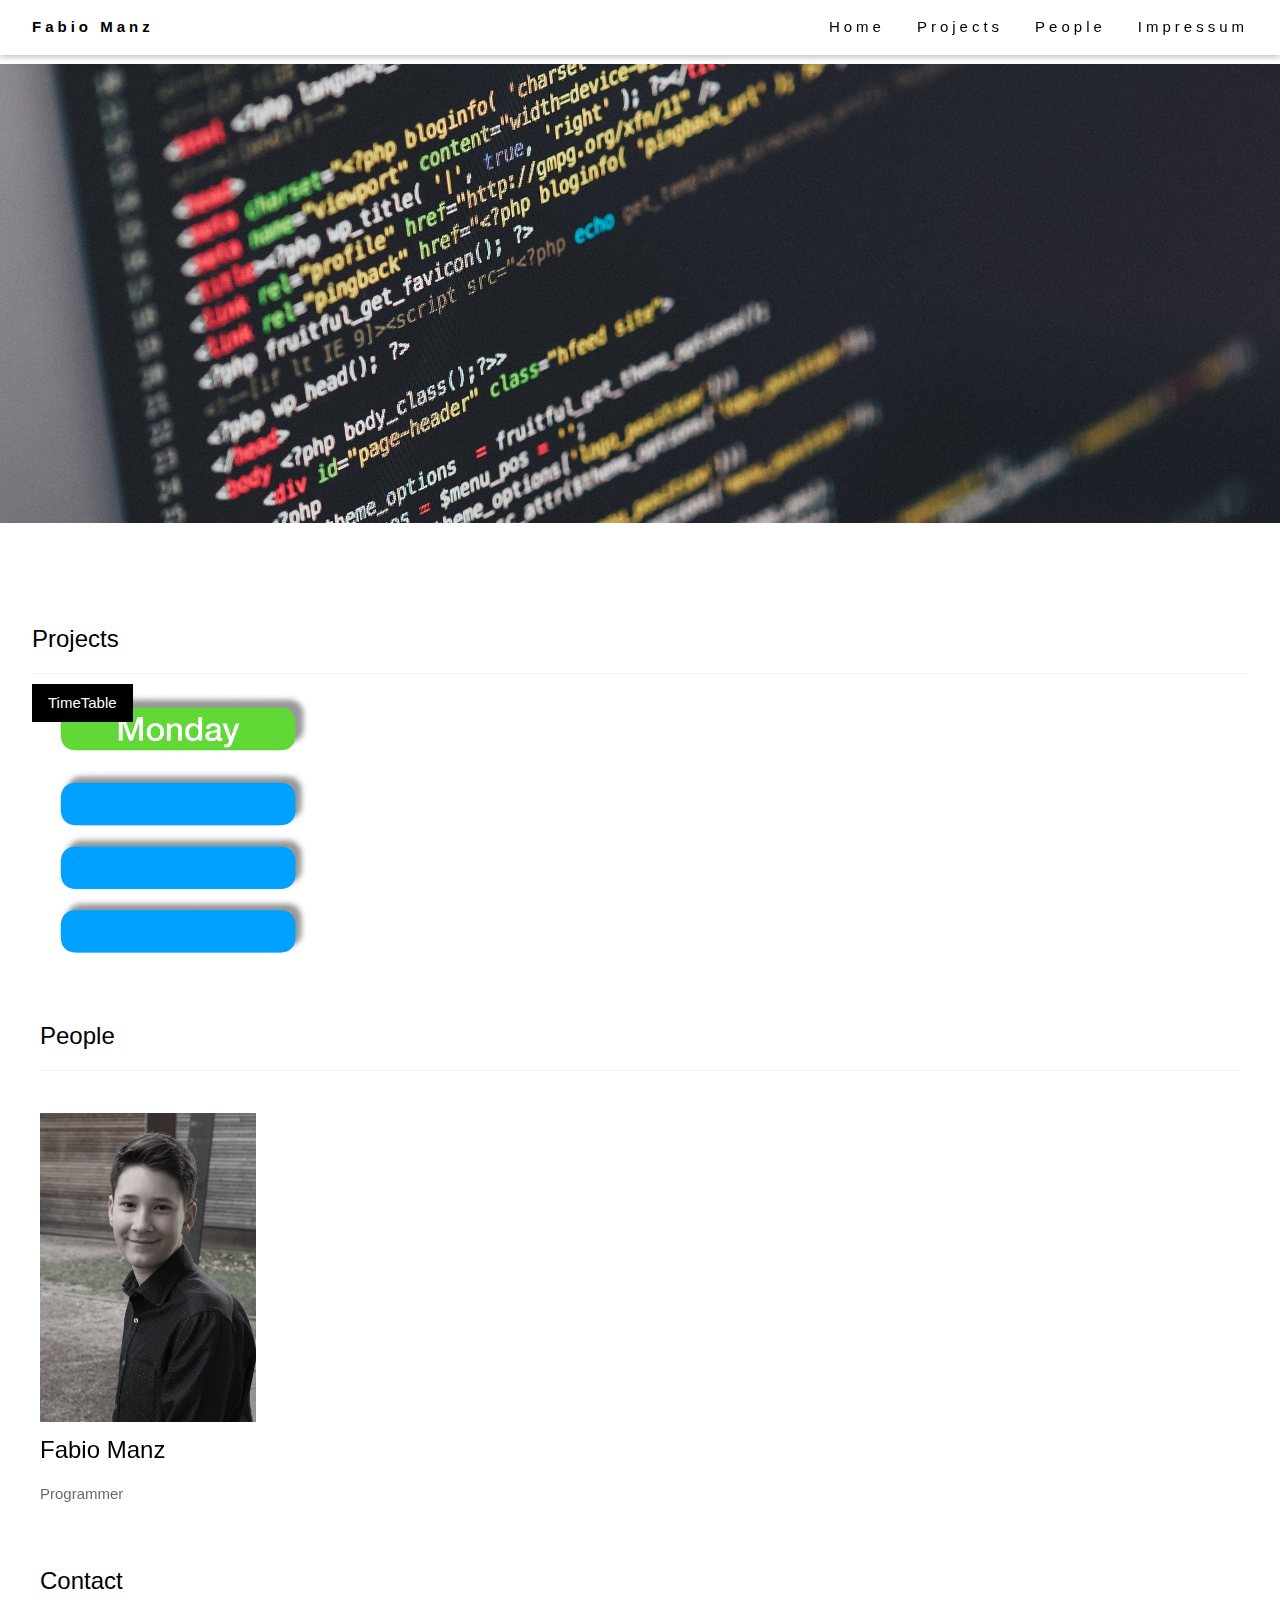
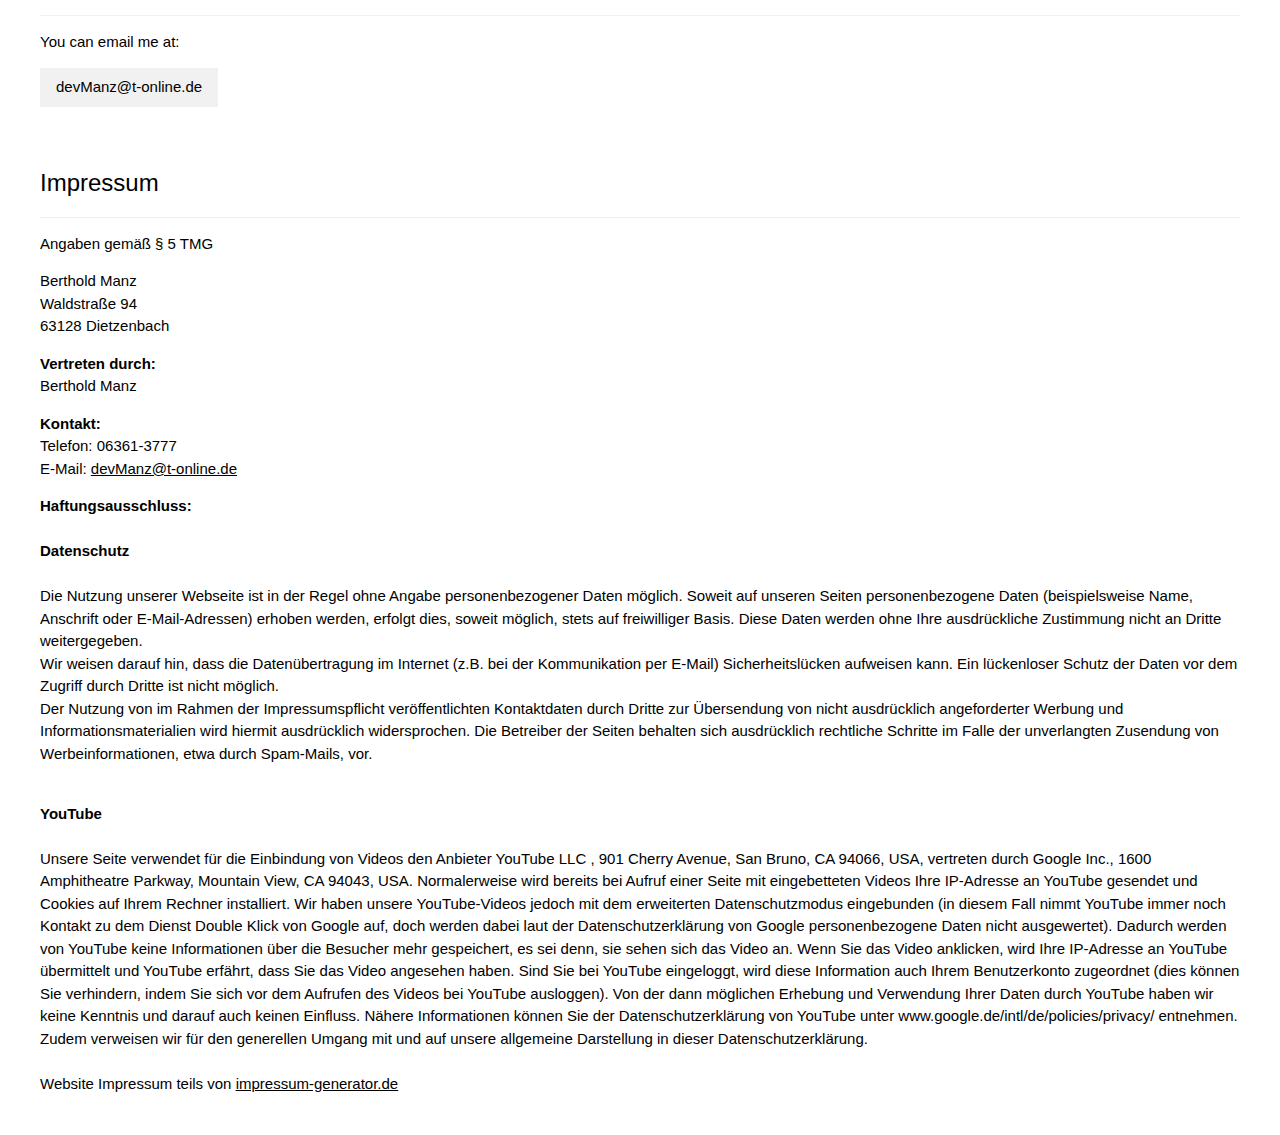
<file: index.html>
<!DOCTYPE html>
<html>
<title>Fabio Manz</title>
<meta charset="UTF-8">
<meta name="viewport" content="width=device-width, initial-scale=1">
<link rel="stylesheet" href="style.css">
<link rel="icon" href="img/favicon.ico" type="image/vnd.microsoft.icon">
<body>

<!-- Navbar (sit on top) -->
<div class="w3-top">
  <div class="w3-bar w3-white w3-wide w3-padding w3-card">
    <a href="#home" class="w3-bar-item w3-button"><b>Fabio Manz</b></a>
    <!-- Float links to the right. Hide them on small screens -->
    <div class="w3-right w3-hide-small">
      <a href="#home" class="w3-bar-item w3-button">Home</a>
      <a href="#projects" class="w3-bar-item w3-button">Projects</a>
      <a href="#people" class="w3-bar-item w3-button">People</a> 
      <a href="#impressum" class="w3-bar-item w3-button">Impressum</a>
    </div>
  </div>
</div>

<!-- Header -->
<header class="w3-display-container w3-content w3-wide w3-padding-64" style="max-width:1500px;" id="home">
  <img class="w3-image" src="img/code.jpg" alt="code" style="hight:30%">
</header>

<!-- Page content -->
<div id="home" class="w3-content w3-padding">

  <!-- Project Section -->
  <div class="w3-container" id="projects">
    <h3 class="w3-border-bottom w3-border-light-grey w3-padding-16">Projects</h3>
  </div>
    
  <div class="w3-row-padding">
    <div class="w3-col l3 m6 w3-margin-bottom">
      <div class="w3-display-container">
        <a href="TimeTable">
            <div class="w3-display-topleft w3-black w3-padding">TimeTable</div>
            <img src="img/IconTimeTable.png" alt="Icon" style="width:100%">
        </a>
      </div>
    </div>

      
  <!-- People Section -->
  <div class="w3-container w3-padding-32" id="people">
    <h3 class="w3-border-bottom w3-border-light-grey w3-padding-16">People</h3>
  </div>
             <div class="w3-row-padding w3-grayscale">
    <div class="w3-col l3 m6 w3-margin-bottom">
      <img src="img/fabio.jpg" alt="Fabio" style="width:75%">
      <h3>Fabio Manz</h3>
      <p class="w3-opacity">Programmer</p>
    </div>
  </div> 
      
  <!-- Contact Section -->
  <div class="w3-container" id="contact">
    <h3 class="w3-border-bottom w3-border-light-grey w3-padding-16">Contact</h3>
    <p>You can email me at:</p> 
    <a href='mailto:devManz@t-online.de' class="w3-button w3-light-grey contact">devManz@t-online.de</a>
  </div> 
  
      
  <!-- Impressum Section --> 
  <div class="w3-container w3-padding-32" id="impressum">
    <h3 class="w3-border-bottom w3-border-light-grey w3-padding-16">Impressum</h3>
    <div class='impressum'><p>Angaben gemäß § 5 TMG</p><p>Berthold Manz <br> 
Waldstraße 94<br> 
63128 Dietzenbach <br> 
</p><p> <strong>Vertreten durch: </strong><br>
Berthold Manz<br>
</p><p><strong>Kontakt:</strong> <br>
Telefon: 06361-3777<br>
E-Mail: <a href='mailto:devManz@t-online.de'>devManz@t-online.de</a><p><strong>Haftungsausschluss: </strong><br><br><strong>Datenschutz</strong><br><br>
Die Nutzung unserer Webseite ist in der Regel ohne Angabe personenbezogener Daten möglich. Soweit auf unseren Seiten personenbezogene Daten (beispielsweise Name, Anschrift oder E-Mail-Adressen) erhoben werden, erfolgt dies, soweit möglich, stets auf freiwilliger Basis. Diese Daten werden ohne Ihre ausdrückliche Zustimmung nicht an Dritte weitergegeben. <br>
Wir weisen darauf hin, dass die Datenübertragung im Internet (z.B. bei der Kommunikation per E-Mail) Sicherheitslücken aufweisen kann. Ein lückenloser Schutz der Daten vor dem Zugriff durch Dritte ist nicht möglich. <br>
Der Nutzung von im Rahmen der Impressumspflicht veröffentlichten Kontaktdaten durch Dritte zur Übersendung von nicht ausdrücklich angeforderter Werbung und Informationsmaterialien wird hiermit ausdrücklich widersprochen. Die Betreiber der Seiten behalten sich ausdrücklich rechtliche Schritte im Falle der unverlangten Zusendung von Werbeinformationen, etwa durch Spam-Mails, vor.<br>
</p><strong><br>YouTube<br></strong><br>Unsere Seite verwendet für die Einbindung von Videos den Anbieter YouTube LLC , 901 Cherry Avenue, San Bruno, CA 94066, USA, vertreten durch Google Inc., 1600 Amphitheatre Parkway, Mountain View, CA 94043, USA. Normalerweise wird bereits bei Aufruf einer Seite mit eingebetteten Videos Ihre IP-Adresse an YouTube gesendet und Cookies auf Ihrem Rechner installiert. Wir haben unsere YouTube-Videos jedoch mit dem erweiterten Datenschutzmodus eingebunden (in diesem Fall nimmt YouTube immer noch Kontakt zu dem Dienst Double Klick von Google auf, doch werden dabei laut der Datenschutzerklärung von Google personenbezogene Daten nicht ausgewertet). Dadurch werden von YouTube keine Informationen über die Besucher mehr gespeichert, es sei denn, sie sehen sich das Video an. Wenn Sie das Video anklicken, wird Ihre IP-Adresse an YouTube übermittelt und YouTube erfährt, dass Sie das Video angesehen haben. Sind Sie bei YouTube eingeloggt, wird diese Information auch Ihrem Benutzerkonto zugeordnet (dies können Sie verhindern, indem Sie sich vor dem Aufrufen des Videos bei YouTube ausloggen).

Von der dann möglichen Erhebung und Verwendung Ihrer Daten durch YouTube haben wir keine Kenntnis und darauf auch keinen Einfluss. Nähere Informationen können Sie der Datenschutzerklärung von YouTube  unter www.google.de/intl/de/policies/privacy/ entnehmen. Zudem verweisen wir für den generellen Umgang mit und auf unsere allgemeine Darstellung in dieser Datenschutzerklärung.
<br> <br> 
Website Impressum teils von <a href="https://www.impressum-generator.de">impressum-generator.de</a>
 </div>
      
<!-- End page content -->
</div>

</body>
</html>
</file>
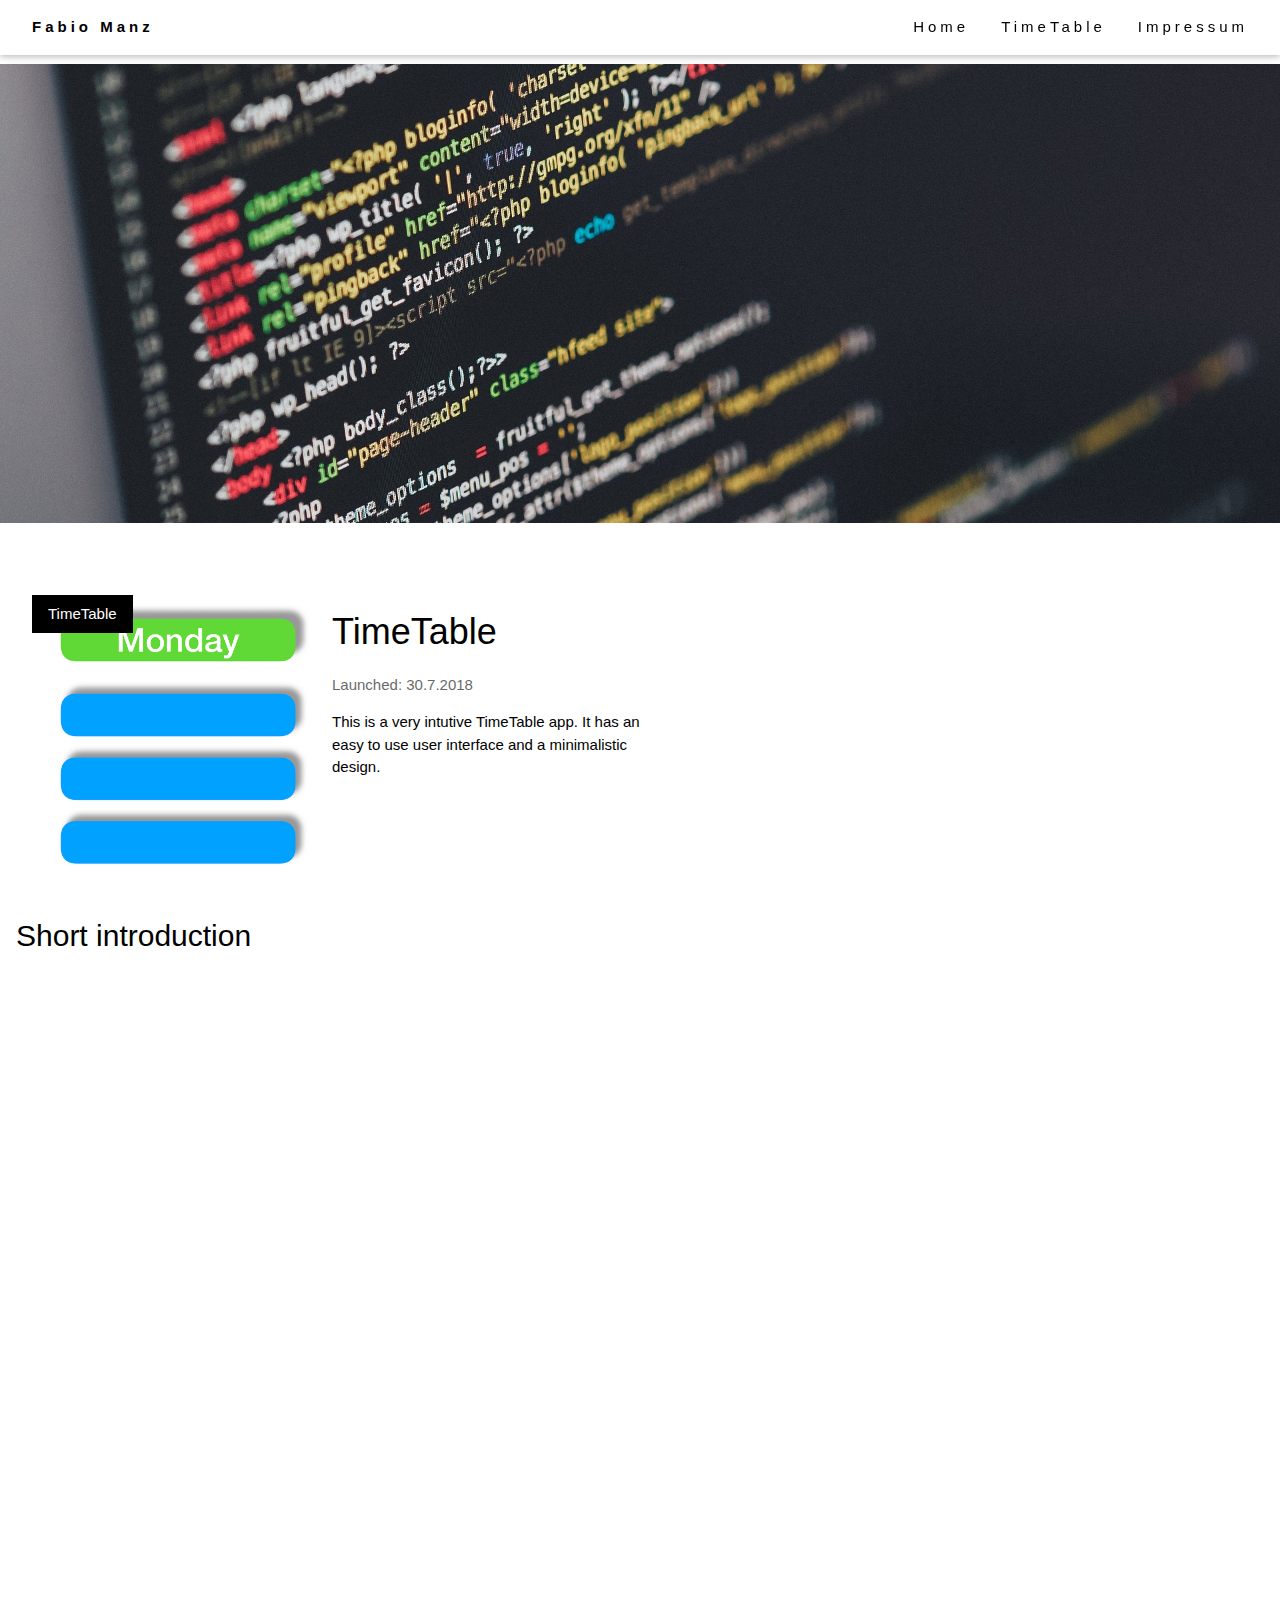
<file: TimeTable.html>
<!DOCTYPE html>
<html>
<title>Fabio Manz</title>
<meta charset="UTF-8">
<meta name="viewport" content="width=device-width, initial-scale=1">
<link rel="stylesheet" href="style.css">
<body>

<!-- Navbar (sit on top) -->
<div class="w3-top">
  <div class="w3-bar w3-white w3-wide w3-padding w3-card">
    <a href="index" class="w3-bar-item w3-button"><b>Fabio Manz</b></a>
    <!-- Float links to the right. Hide them on small screens -->
    <div class="w3-right w3-hide-small">
     <a href="/" class="w3-bar-item w3-button">Home</a>
     <a href="#timetable" class="w3-bar-item w3-button">TimeTable</a> 
     <a href="index#impressum" class="w3-bar-item w3-button">Impressum</a>
    </div>
  </div>
</div>

<!-- Header -->
<header class="w3-display-container w3-content w3-wide w3-padding-64" style="max-width:1500px;" id="home">
  <img class="w3-image" src="img/code.jpg" alt="code" style="hight:25%">
</header>

<!-- Page content -->
<div class="w3-content w3-padding">
    
  <div class="w3-row-padding">
    <div class="w3-col l3 m6 w3-margin-bottom">
      <div class="w3-display-container">
        <div class="w3-display-topleft w3-black w3-padding">TimeTable</div>
        <img src="img/IconTimeTable.png" alt="Icon" style="width:100%">
      </div>
    </div>
      
    <div id="timetable" style="width: 50%">
        <h1>TimeTable</h1>
        <p class="w3-opacity">Launched: 30.7.2018</p>
        <p>This is a very intutive TimeTable app. It has an easy to use user interface and a minimalistic design.</p> 
        <a href="https://itunes.apple.com/de/app/der-intuitive-stundenplan/id1305064050?mt=8" style="display:inline-block;overflow:hidden;background:url(https://linkmaker.itunes.apple.com/assets/shared/badges/de-de/appstore-lrg.svg) no-repeat;width:135px;height:40px;background-size:contain;"></a>
    </div> 
</div>
<h2 id="w3-padding-32">Short introduction</h2>
    <div class="videoWrapper">
        <iframe width="560" height="315" src="https://www.youtube-nocookie.com/embed/lDEvPMopyoE?rel=0" frameborder="0" allow="autoplay; encrypted-media" allowfullscreen></iframe>
    </div>
</div>

</body>
</html>
</file>
<file: style.css>
/* W3.CSS 4.10 February 2018 by Jan Egil and Borge Refsnes */
html{box-sizing:border-box}*,*:before,*:after{box-sizing:inherit}
/* Extract from normalize.css by Nicolas Gallagher and Jonathan Neal git.io/normalize */
html{-ms-text-size-adjust:100%;-webkit-text-size-adjust:100%}body{margin:0}
article,aside,details,figcaption,figure,footer,header,main,menu,nav,section,summary{display:block}
audio,canvas,progress,video{display:inline-block}progress{vertical-align:baseline}
audio:not([controls]){display:none;height:0}[hidden],template{display:none}
a{background-color:transparent;-webkit-text-decoration-skip:objects}
a:active,a:hover{outline-width:0}abbr[title]{border-bottom:none;text-decoration:underline;text-decoration:underline dotted}
dfn{font-style:italic}mark{background:#ff0;color:#000}
small{font-size:80%}sub,sup{font-size:75%;line-height:0;position:relative;vertical-align:baseline}
sub{bottom:-0.25em}sup{top:-0.5em}figure{margin:1em 40px}img{border-style:none}svg:not(:root){overflow:hidden}
code,kbd,pre,samp{font-family:monospace,monospace;font-size:1em}hr{box-sizing:content-box;height:0;overflow:visible}
button,input,select,textarea{font:inherit;margin:0}optgroup{font-weight:bold}
button,input{overflow:visible}button,select{text-transform:none}
button,html [type=button],[type=reset],[type=submit]{-webkit-appearance:button}
button::-moz-focus-inner, [type=button]::-moz-focus-inner, [type=reset]::-moz-focus-inner, [type=submit]::-moz-focus-inner{border-style:none;padding:0}
button:-moz-focusring, [type=button]:-moz-focusring, [type=reset]:-moz-focusring, [type=submit]:-moz-focusring{outline:1px dotted ButtonText}
fieldset{border:1px solid #c0c0c0;margin:0 2px;padding:.35em .625em .75em}
legend{color:inherit;display:table;max-width:100%;padding:0;white-space:normal}textarea{overflow:auto}
[type=checkbox],[type=radio]{padding:0}
[type=number]::-webkit-inner-spin-button,[type=number]::-webkit-outer-spin-button{height:auto}
[type=search]{-webkit-appearance:textfield;outline-offset:-2px}
[type=search]::-webkit-search-cancel-button,[type=search]::-webkit-search-decoration{-webkit-appearance:none}
::-webkit-input-placeholder{color:inherit;opacity:0.54}
::-webkit-file-upload-button{-webkit-appearance:button;font:inherit}
/* End extract */
html,body{font-family:Verdana,sans-serif;font-size:15px;line-height:1.5}html{overflow-x:hidden}
h1{font-size:36px}h2{font-size:30px}h3{font-size:24px}h4{font-size:20px}h5{font-size:18px}h6{font-size:16px}.w3-serif{font-family:serif}
h1,h2,h3,h4,h5,h6{font-family:"Segoe UI",Arial,sans-serif;font-weight:400;margin:10px 0}.w3-wide{letter-spacing:4px}
hr{border:0;border-top:1px solid #eee;margin:20px 0}
.w3-image{max-width:100%;height:auto}img{vertical-align:middle}a{color:inherit}
.w3-table,.w3-table-all{border-collapse:collapse;border-spacing:0;width:100%;display:table}.w3-table-all{border:1px solid #ccc}
.w3-bordered tr,.w3-table-all tr{border-bottom:1px solid #ddd}.w3-striped tbody tr:nth-child(even){background-color:#f1f1f1}
.w3-table-all tr:nth-child(odd){background-color:#fff}.w3-table-all tr:nth-child(even){background-color:#f1f1f1}
.w3-hoverable tbody tr:hover,.w3-ul.w3-hoverable li:hover{background-color:#ccc}.w3-centered tr th,.w3-centered tr td{text-align:center}
.w3-table td,.w3-table th,.w3-table-all td,.w3-table-all th{padding:8px 8px;display:table-cell;text-align:left;vertical-align:top}
.w3-table th:first-child,.w3-table td:first-child,.w3-table-all th:first-child,.w3-table-all td:first-child{padding-left:16px}
.w3-btn,.w3-button{border:none;display:inline-block;padding:8px 16px;vertical-align:middle;overflow:hidden;text-decoration:none;color:inherit;background-color:inherit;text-align:center;cursor:pointer;white-space:nowrap}
.w3-btn:hover{box-shadow:0 8px 16px 0 rgba(0,0,0,0.2),0 6px 20px 0 rgba(0,0,0,0.19)}
.w3-btn,.w3-button{-webkit-touch-callout:none;-webkit-user-select:none;-khtml-user-select:none;-moz-user-select:none;-ms-user-select:none;user-select:none}   
.w3-disabled,.w3-btn:disabled,.w3-button:disabled{cursor:not-allowed;opacity:0.3}.w3-disabled *,:disabled *{pointer-events:none}
.w3-btn.w3-disabled:hover,.w3-btn:disabled:hover{box-shadow:none}
.w3-badge,.w3-tag{background-color:#000;color:#fff;display:inline-block;padding-left:8px;padding-right:8px;text-align:center}.w3-badge{border-radius:50%}
.w3-ul{list-style-type:none;padding:0;margin:0}.w3-ul li{padding:8px 16px;border-bottom:1px solid #ddd}.w3-ul li:last-child{border-bottom:none}
.w3-tooltip,.w3-display-container{position:relative}.w3-tooltip .w3-text{display:none}.w3-tooltip:hover .w3-text{display:inline-block}
.w3-ripple:active{opacity:0.5}.w3-ripple{transition:opacity 0s}
.w3-input{padding:8px;display:block;border:none;border-bottom:1px solid #ccc;width:100%}
.w3-select{padding:9px 0;width:100%;border:none;border-bottom:1px solid #ccc}
.w3-dropdown-click,.w3-dropdown-hover{position:relative;display:inline-block;cursor:pointer}
.w3-dropdown-hover:hover .w3-dropdown-content{display:block}
.w3-dropdown-hover:first-child,.w3-dropdown-click:hover{background-color:#ccc;color:#000}
.w3-dropdown-hover:hover > .w3-button:first-child,.w3-dropdown-click:hover > .w3-button:first-child{background-color:#ccc;color:#000}
.w3-dropdown-content{cursor:auto;color:#000;background-color:#fff;display:none;position:absolute;min-width:160px;margin:0;padding:0;z-index:1}
.w3-check,.w3-radio{width:24px;height:24px;position:relative;top:6px}
.w3-sidebar{height:100%;width:200px;background-color:#fff;position:fixed!important;z-index:1;overflow:auto}
.w3-bar-block .w3-dropdown-hover,.w3-bar-block .w3-dropdown-click{width:100%}
.w3-bar-block .w3-dropdown-hover .w3-dropdown-content,.w3-bar-block .w3-dropdown-click .w3-dropdown-content{min-width:100%}
.w3-bar-block .w3-dropdown-hover .w3-button,.w3-bar-block .w3-dropdown-click .w3-button{width:100%;text-align:left;padding:8px 16px}
.w3-main,#main{transition:margin-left .4s}
.w3-modal{z-index:3;display:none;padding-top:100px;position:fixed;left:0;top:0;width:100%;height:100%;overflow:auto;background-color:rgb(0,0,0);background-color:rgba(0,0,0,0.4)}
.w3-modal-content{margin:auto;background-color:#fff;position:relative;padding:0;outline:0;width:600px}
.w3-bar{width:100%;overflow:hidden}.w3-center .w3-bar{display:inline-block;width:auto}
.w3-bar .w3-bar-item{padding:8px 16px;float:left;width:auto;border:none;display:block;outline:0}
.w3-bar .w3-dropdown-hover,.w3-bar .w3-dropdown-click{position:static;float:left}
.w3-bar .w3-button{white-space:normal}
.w3-bar-block .w3-bar-item{width:100%;display:block;padding:8px 16px;text-align:left;border:none;white-space:normal;float:none;outline:0}
.w3-bar-block.w3-center .w3-bar-item{text-align:center}.w3-block{display:block;width:100%}
.w3-responsive{display:block;overflow-x:auto}
.w3-container:after,.w3-container:before,.w3-panel:after,.w3-panel:before,.w3-row:after,.w3-row:before,.w3-row-padding:after,.w3-row-padding:before,
.w3-cell-row:before,.w3-cell-row:after,.w3-clear:after,.w3-clear:before,.w3-bar:before,.w3-bar:after{content:"";display:table;clear:both}
.w3-col,.w3-half,.w3-third,.w3-twothird,.w3-threequarter,.w3-quarter{float:left;width:100%}
.w3-col.s1{width:8.33333%}.w3-col.s2{width:16.66666%}.w3-col.s3{width:24.99999%}.w3-col.s4{width:33.33333%}
.w3-col.s5{width:41.66666%}.w3-col.s6{width:49.99999%}.w3-col.s7{width:58.33333%}.w3-col.s8{width:66.66666%}
.w3-col.s9{width:74.99999%}.w3-col.s10{width:83.33333%}.w3-col.s11{width:91.66666%}.w3-col.s12{width:99.99999%}
@media (min-width:601px){.w3-col.m1{width:8.33333%}.w3-col.m2{width:16.66666%}.w3-col.m3,.w3-quarter{width:24.99999%}.w3-col.m4,.w3-third{width:33.33333%}
.w3-col.m5{width:41.66666%}.w3-col.m6,.w3-half{width:49.99999%}.w3-col.m7{width:58.33333%}.w3-col.m8,.w3-twothird{width:66.66666%}
.w3-col.m9,.w3-threequarter{width:74.99999%}.w3-col.m10{width:83.33333%}.w3-col.m11{width:91.66666%}.w3-col.m12{width:99.99999%}}
@media (min-width:993px){.w3-col.l1{width:8.33333%}.w3-col.l2{width:16.66666%}.w3-col.l3{width:24.99999%}.w3-col.l4{width:33.33333%}
.w3-col.l5{width:41.66666%}.w3-col.l6{width:49.99999%}.w3-col.l7{width:58.33333%}.w3-col.l8{width:66.66666%}
.w3-col.l9{width:74.99999%}.w3-col.l10{width:83.33333%}.w3-col.l11{width:91.66666%}.w3-col.l12{width:99.99999%}}
.w3-content{max-width:1500px;margin:auto}.w3-rest{overflow:hidden}
.w3-cell-row{display:table;width:100%}.w3-cell{display:table-cell}
.w3-cell-top{vertical-align:top}.w3-cell-middle{vertical-align:middle}.w3-cell-bottom{vertical-align:bottom}
.w3-hide{display:none!important}.w3-show-block,.w3-show{display:block!important}.w3-show-inline-block{display:inline-block!important}
@media (max-width:600px){.w3-modal-content{margin:0 10px;width:auto!important}.w3-modal{padding-top:30px}
.w3-dropdown-hover.w3-mobile .w3-dropdown-content,.w3-dropdown-click.w3-mobile .w3-dropdown-content{position:relative}	
.w3-hide-small{display:none!important}.w3-mobile{display:block;width:100%!important}.w3-bar-item.w3-mobile,.w3-dropdown-hover.w3-mobile,.w3-dropdown-click.w3-mobile{text-align:center}
.w3-dropdown-hover.w3-mobile,.w3-dropdown-hover.w3-mobile .w3-btn,.w3-dropdown-hover.w3-mobile .w3-button,.w3-dropdown-click.w3-mobile,.w3-dropdown-click.w3-mobile .w3-btn,.w3-dropdown-click.w3-mobile .w3-button{width:100%}}
@media (max-width:768px){.w3-modal-content{width:500px}.w3-modal{padding-top:50px}}
@media (min-width:993px){.w3-modal-content{width:900px}.w3-hide-large{display:none!important}.w3-sidebar.w3-collapse{display:block!important}}
@media (max-width:992px) and (min-width:601px){.w3-hide-medium{display:none!important}}
@media (max-width:992px){.w3-sidebar.w3-collapse{display:none}.w3-main{margin-left:0!important;margin-right:0!important}}
.w3-top,.w3-bottom{position:fixed;width:100%;z-index:1}.w3-top{top:0}.w3-bottom{bottom:0}
.w3-overlay{position:fixed;display:none;width:100%;height:100%;top:0;left:0;right:0;bottom:0;background-color:rgba(0,0,0,0.5);z-index:2}
.w3-display-topleft{position:absolute;left:0;top:0}.w3-display-topright{position:absolute;right:0;top:0}
.w3-display-bottomleft{position:absolute;left:0;bottom:0}.w3-display-bottomright{position:absolute;right:0;bottom:0}
.w3-display-middle{position:absolute;top:50%;left:50%;transform:translate(-50%,-50%);-ms-transform:translate(-50%,-50%)}
.w3-display-left{position:absolute;top:50%;left:0%;transform:translate(0%,-50%);-ms-transform:translate(-0%,-50%)}
.w3-display-right{position:absolute;top:50%;right:0%;transform:translate(0%,-50%);-ms-transform:translate(0%,-50%)}
.w3-display-topmiddle{position:absolute;left:50%;top:0;transform:translate(-50%,0%);-ms-transform:translate(-50%,0%)}
.w3-display-bottommiddle{position:absolute;left:50%;bottom:0;transform:translate(-50%,0%);-ms-transform:translate(-50%,0%)}
.w3-display-container:hover .w3-display-hover{display:block}.w3-display-container:hover span.w3-display-hover{display:inline-block}.w3-display-hover{display:none}
.w3-display-position{position:absolute}
.w3-circle{border-radius:50%}
.w3-round-small{border-radius:2px}.w3-round,.w3-round-medium{border-radius:4px}.w3-round-large{border-radius:8px}.w3-round-xlarge{border-radius:16px}.w3-round-xxlarge{border-radius:32px}
.w3-row-padding,.w3-row-padding>.w3-half,.w3-row-padding>.w3-third,.w3-row-padding>.w3-twothird,.w3-row-padding>.w3-threequarter,.w3-row-padding>.w3-quarter,.w3-row-padding>.w3-col{padding:0 8px}
.w3-container,.w3-panel{padding:0.01em 16px}.w3-panel{margin-top:16px;margin-bottom:16px}
.w3-code,.w3-codespan{font-family:Consolas,"courier new";font-size:16px}
.w3-code{width:auto;background-color:#fff;padding:8px 12px;border-left:4px solid #4CAF50;word-wrap:break-word}
.w3-codespan{color:crimson;background-color:#f1f1f1;padding-left:4px;padding-right:4px;font-size:110%}
.w3-card,.w3-card-2{box-shadow:0 2px 5px 0 rgba(0,0,0,0.16),0 2px 10px 0 rgba(0,0,0,0.12)}
.w3-card-4,.w3-hover-shadow:hover{box-shadow:0 4px 10px 0 rgba(0,0,0,0.2),0 4px 20px 0 rgba(0,0,0,0.19)}
.w3-spin{animation:w3-spin 2s infinite linear}@keyframes w3-spin{0%{transform:rotate(0deg)}100%{transform:rotate(359deg)}}
.w3-animate-fading{animation:fading 10s infinite}@keyframes fading{0%{opacity:0}50%{opacity:1}100%{opacity:0}}
.w3-animate-opacity{animation:opac 0.8s}@keyframes opac{from{opacity:0} to{opacity:1}}
.w3-animate-top{position:relative;animation:animatetop 0.4s}@keyframes animatetop{from{top:-300px;opacity:0} to{top:0;opacity:1}}
.w3-animate-left{position:relative;animation:animateleft 0.4s}@keyframes animateleft{from{left:-300px;opacity:0} to{left:0;opacity:1}}
.w3-animate-right{position:relative;animation:animateright 0.4s}@keyframes animateright{from{right:-300px;opacity:0} to{right:0;opacity:1}}
.w3-animate-bottom{position:relative;animation:animatebottom 0.4s}@keyframes animatebottom{from{bottom:-300px;opacity:0} to{bottom:0;opacity:1}}
.w3-animate-zoom {animation:animatezoom 0.6s}@keyframes animatezoom{from{transform:scale(0)} to{transform:scale(1)}}
.w3-animate-input{transition:width 0.4s ease-in-out}.w3-animate-input:focus{width:100%!important}
.w3-opacity,.w3-hover-opacity:hover{opacity:0.60}.w3-opacity-off,.w3-hover-opacity-off:hover{opacity:1}
.w3-opacity-max{opacity:0.25}.w3-opacity-min{opacity:0.75}
.w3-greyscale-max,.w3-grayscale-max,.w3-hover-greyscale:hover,.w3-hover-grayscale:hover{filter:grayscale(100%)}
.w3-greyscale,.w3-grayscale{filter:grayscale(75%)}.w3-greyscale-min,.w3-grayscale-min{filter:grayscale(50%)}
.w3-sepia{filter:sepia(75%)}.w3-sepia-max,.w3-hover-sepia:hover{filter:sepia(100%)}.w3-sepia-min{filter:sepia(50%)}
.w3-tiny{font-size:10px!important}.w3-small{font-size:12px!important}.w3-medium{font-size:15px!important}.w3-large{font-size:18px!important}
.w3-xlarge{font-size:24px!important}.w3-xxlarge{font-size:36px!important}.w3-xxxlarge{font-size:48px!important}.w3-jumbo{font-size:64px!important}
.w3-left-align{text-align:left!important}.w3-right-align{text-align:right!important}.w3-justify{text-align:justify!important}.w3-center{text-align:center!important}
.w3-border-0{border:0!important}.w3-border{border:1px solid #ccc!important}
.w3-border-top{border-top:1px solid #ccc!important}.w3-border-bottom{border-bottom:1px solid #ccc!important}
.w3-border-left{border-left:1px solid #ccc!important}.w3-border-right{border-right:1px solid #ccc!important}
.w3-topbar{border-top:6px solid #ccc!important}.w3-bottombar{border-bottom:6px solid #ccc!important}
.w3-leftbar{border-left:6px solid #ccc!important}.w3-rightbar{border-right:6px solid #ccc!important}
.w3-section,.w3-code{margin-top:16px!important;margin-bottom:16px!important}
.w3-margin{margin:16px!important}.w3-margin-top{margin-top:16px!important}.w3-margin-bottom{margin-bottom:16px!important}
.w3-margin-left{margin-left:16px!important}.w3-margin-right{margin-right:16px!important}
.w3-padding-small{padding:4px 8px!important}.w3-padding{padding:8px 16px!important}.w3-padding-large{padding:12px 24px!important}
.w3-padding-16{padding-top:16px!important;padding-bottom:16px!important}.w3-padding-24{padding-top:24px!important;padding-bottom:24px!important}
.w3-padding-32{padding-top:32px!important;padding-bottom:32px!important}.w3-padding-48{padding-top:48px!important;padding-bottom:48px!important}
.w3-padding-64{padding-top:64px!important;padding-bottom:64px!important}
.w3-left{float:left!important}.w3-right{float:right!important}
.w3-button:hover{color:#000!important;background-color:#ccc!important}
.w3-transparent,.w3-hover-none:hover{background-color:transparent!important}
.w3-hover-none:hover{box-shadow:none!important}
/* Colors */
.w3-amber,.w3-hover-amber:hover{color:#000!important;background-color:#ffc107!important}
.w3-aqua,.w3-hover-aqua:hover{color:#000!important;background-color:#00ffff!important}
.w3-blue,.w3-hover-blue:hover{color:#fff!important;background-color:#2196F3!important}
.w3-light-blue,.w3-hover-light-blue:hover{color:#000!important;background-color:#87CEEB!important}
.w3-brown,.w3-hover-brown:hover{color:#fff!important;background-color:#795548!important}
.w3-cyan,.w3-hover-cyan:hover{color:#000!important;background-color:#00bcd4!important}
.w3-blue-grey,.w3-hover-blue-grey:hover,.w3-blue-gray,.w3-hover-blue-gray:hover{color:#fff!important;background-color:#607d8b!important}
.w3-green,.w3-hover-green:hover{color:#fff!important;background-color:#4CAF50!important}
.w3-light-green,.w3-hover-light-green:hover{color:#000!important;background-color:#8bc34a!important}
.w3-indigo,.w3-hover-indigo:hover{color:#fff!important;background-color:#3f51b5!important}
.w3-khaki,.w3-hover-khaki:hover{color:#000!important;background-color:#f0e68c!important}
.w3-lime,.w3-hover-lime:hover{color:#000!important;background-color:#cddc39!important}
.w3-orange,.w3-hover-orange:hover{color:#000!important;background-color:#ff9800!important}
.w3-deep-orange,.w3-hover-deep-orange:hover{color:#fff!important;background-color:#ff5722!important}
.w3-pink,.w3-hover-pink:hover{color:#fff!important;background-color:#e91e63!important}
.w3-purple,.w3-hover-purple:hover{color:#fff!important;background-color:#9c27b0!important}
.w3-deep-purple,.w3-hover-deep-purple:hover{color:#fff!important;background-color:#673ab7!important}
.w3-red,.w3-hover-red:hover{color:#fff!important;background-color:#f44336!important}
.w3-sand,.w3-hover-sand:hover{color:#000!important;background-color:#fdf5e6!important}
.w3-teal,.w3-hover-teal:hover{color:#fff!important;background-color:#009688!important}
.w3-yellow,.w3-hover-yellow:hover{color:#000!important;background-color:#ffeb3b!important}
.w3-white,.w3-hover-white:hover{color:#000!important;background-color:#fff!important}
.w3-black,.w3-hover-black:hover{color:#fff!important;background-color:#000!important}
.w3-grey,.w3-hover-grey:hover,.w3-gray,.w3-hover-gray:hover{color:#000!important;background-color:#9e9e9e!important}
.w3-light-grey,.w3-hover-light-grey:hover,.w3-light-gray,.w3-hover-light-gray:hover{color:#000!important;background-color:#f1f1f1!important}
.w3-border-light-grey,.w3-hover-border-light-grey:hover,.w3-border-light-gray,.w3-hover-border-light-gray:hover{border-color:#f1f1f1!important}
.w3-border-dark-grey,.w3-hover-border-dark-grey:hover,.w3-border-dark-gray,.w3-hover-border-dark-gray:hover{border-color:#616161!important}
.w3-border-pale-red,.w3-hover-border-pale-red:hover{border-color:#ffe7e7!important}.w3-border-pale-green,.w3-hover-border-pale-green:hover{border-color:#e7ffe7!important}
.w3-border-pale-yellow,.w3-hover-border-pale-yellow:hover{border-color:#ffffcc!important}.w3-border-pale-blue,.w3-hover-border-pale-blue:hover{border-color:#e7ffff!important}

.videoWrapper {
	position: relative;
	padding-bottom: 54.7%;
	padding-top: 25px;
	height: 0;
}
.videoWrapper iframe {
	position: absolute;
	top: 0;
	left: 0;
	width: 100%;
	height: 100%;
}
</file>
